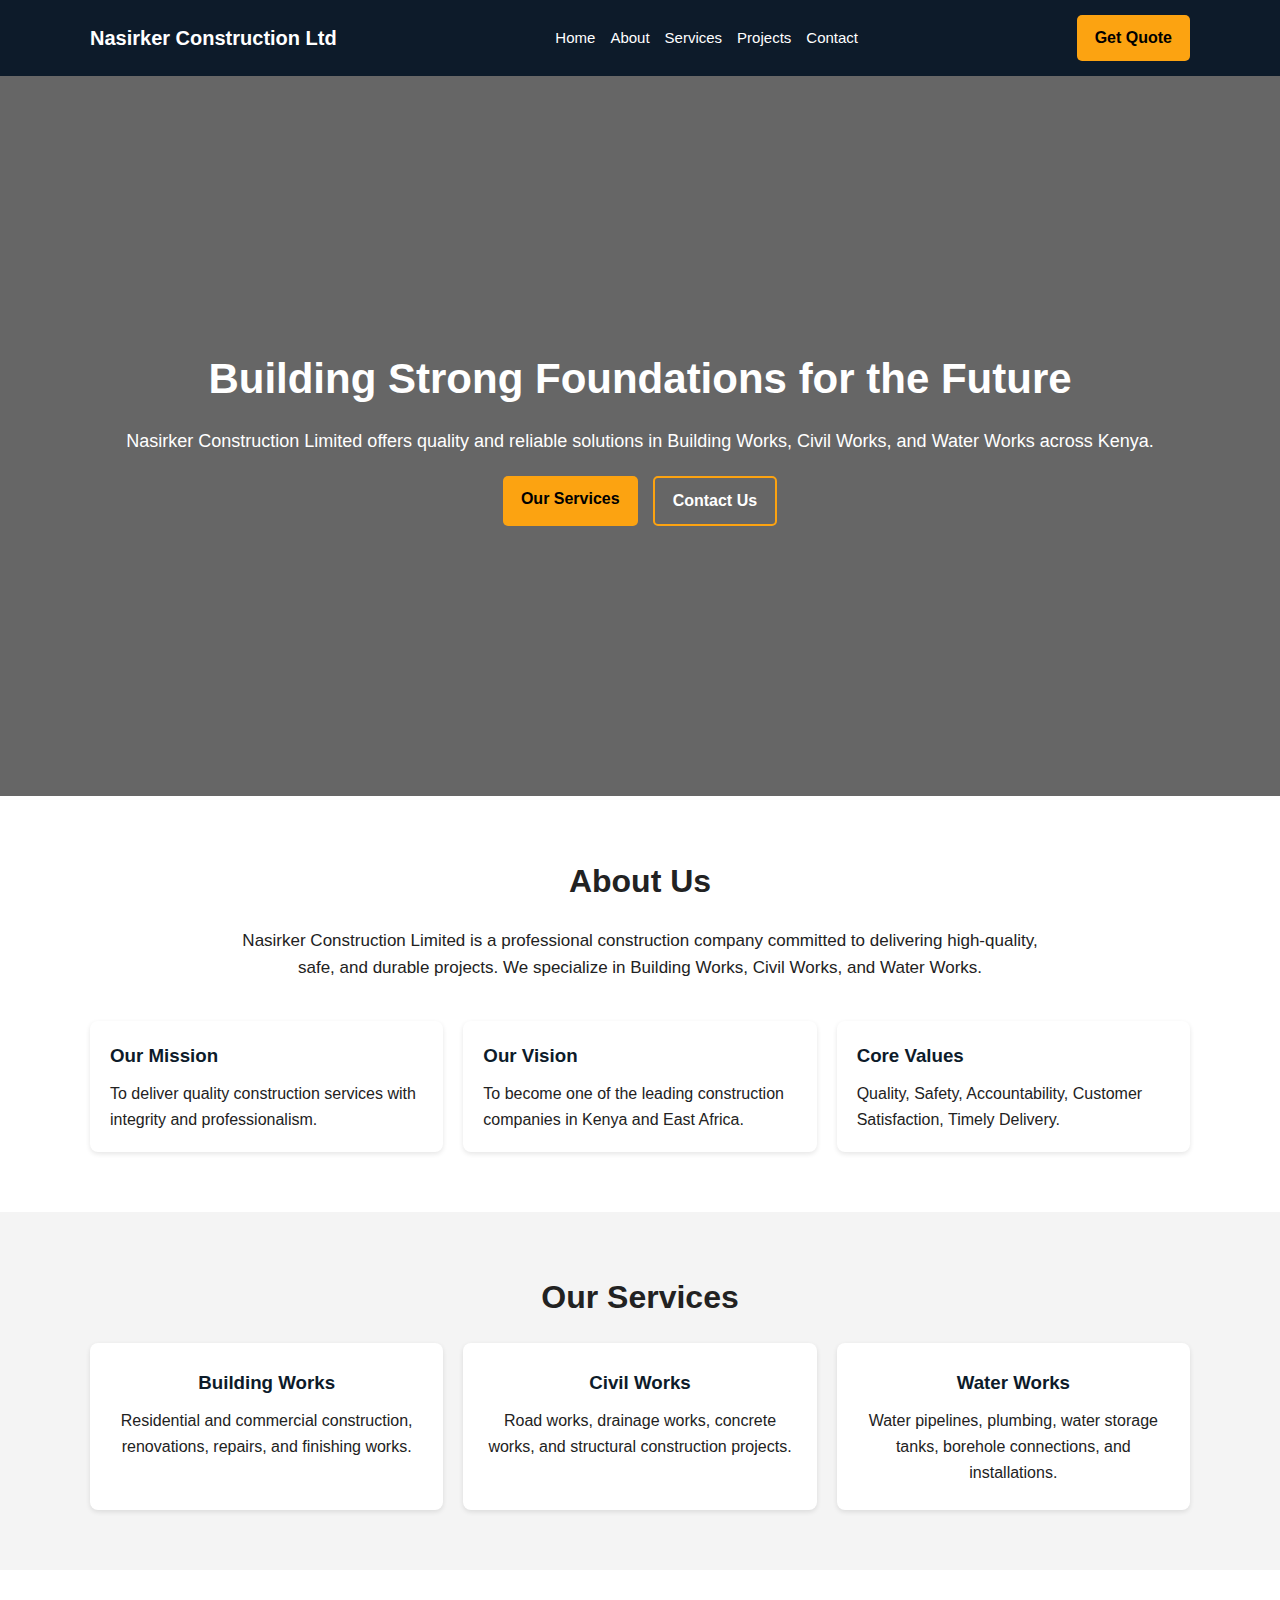
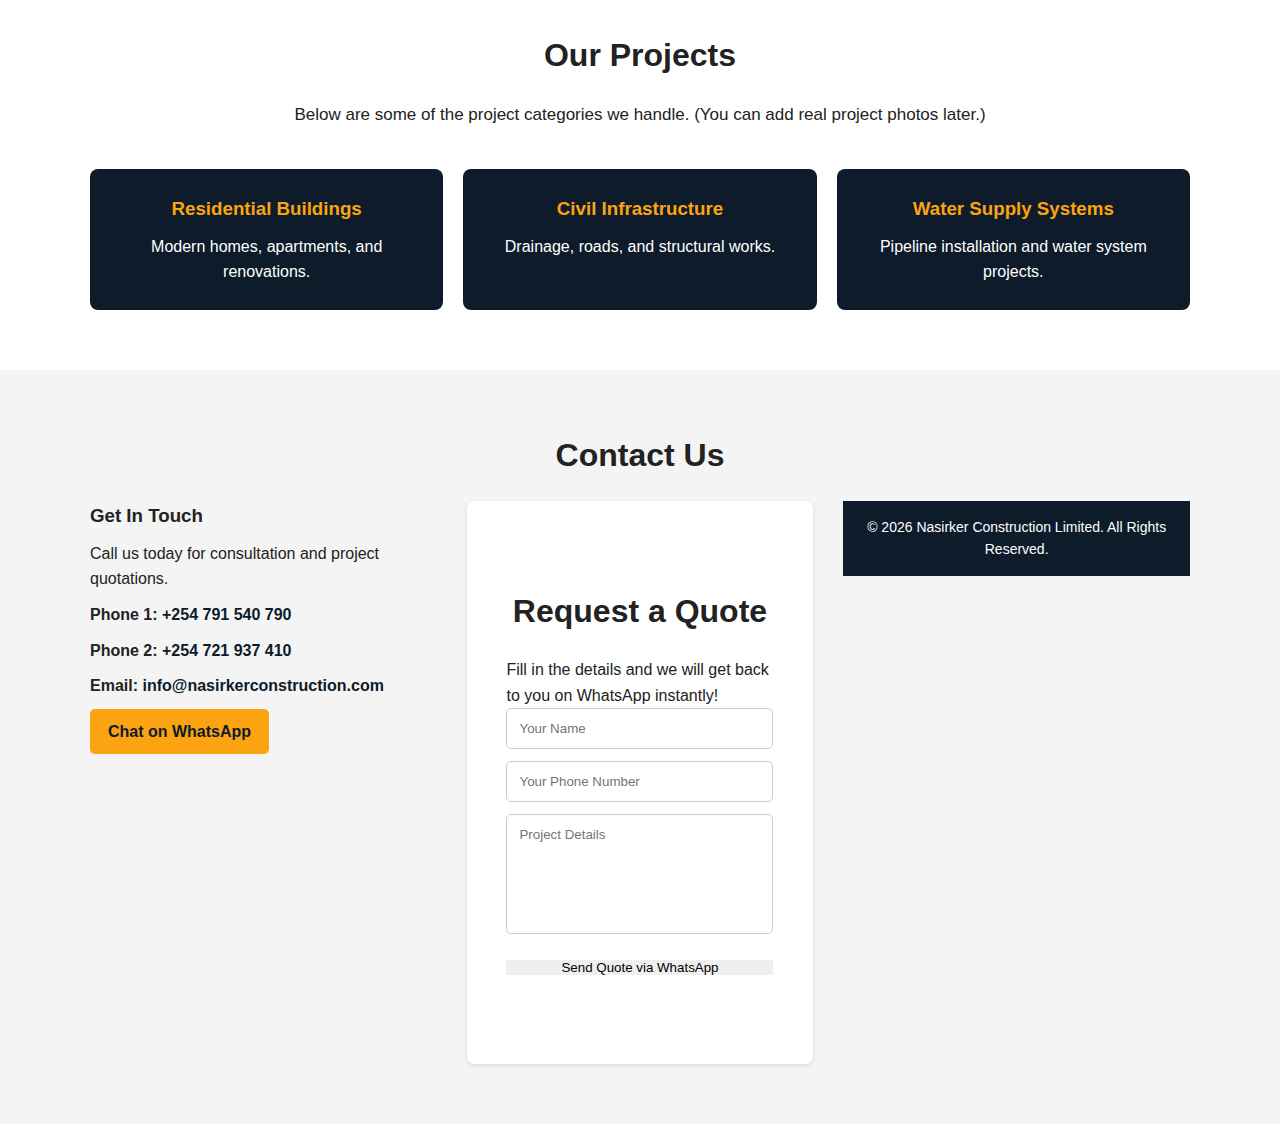
<file: index.html>
<!DOCTYPE html>
<html lang="en">
<head>
  <meta charset="UTF-8" />
  <meta name="viewport" content="width=device-width, initial-scale=1.0" />
  <title>Nasirker Construction Limited</title>
  <link rel="stylesheet" href="style.css" />
</head>
<body>

  <!-- HEADER -->
  <header>
    <div class="container header-flex">
      <h1 class="logo">Nasirker Construction Ltd</h1>

      <nav>
        <ul class="nav-links">
          <li><a href="#home">Home</a></li>
          <li><a href="#about">About</a></li>
          <li><a href="#services">Services</a></li>
          <li><a href="#projects">Projects</a></li>
          <li><a href="#contact">Contact</a></li>
        </ul>
      </nav>

      <a class="btn" href="#contact">Get Quote</a>
    </div>
  </header>

  <!-- HERO SECTION -->
  <section class="hero" id="home">
    <div class="container hero-content">
      <h2>Building Strong Foundations for the Future</h2>
      <p>
        Nasirker Construction Limited offers quality and reliable solutions in
        Building Works, Civil Works, and Water Works across Kenya.
      </p>

      <div class="hero-buttons">
        <a class="btn" href="#services">Our Services</a>
        <a class="btn-outline" href="#contact">Contact Us</a>
      </div>
    </div>
  </section>

  <!-- ABOUT SECTION -->
  <section class="section" id="about">
    <div class="container">
      <h2 class="section-title">About Us</h2>
      <p class="section-text">
        Nasirker Construction Limited is a professional construction company
        committed to delivering high-quality, safe, and durable projects.
        We specialize in Building Works, Civil Works, and Water Works.
      </p>

      <div class="about-box">
        <div class="about-card">
          <h3>Our Mission</h3>
          <p>To deliver quality construction services with integrity and professionalism.</p>
        </div>

        <div class="about-card">
          <h3>Our Vision</h3>
          <p>To become one of the leading construction companies in Kenya and East Africa.</p>
        </div>

        <div class="about-card">
          <h3>Core Values</h3>
          <p>Quality, Safety, Accountability, Customer Satisfaction, Timely Delivery.</p>
        </div>
      </div>
    </div>
  </section>

  <!-- SERVICES SECTION -->
  <section class="section gray" id="services">
    <div class="container">
      <h2 class="section-title">Our Services</h2>

      <div class="service-box">
        <div class="service-card">
          <h3>Building Works</h3>
          <p>Residential and commercial construction, renovations, repairs, and finishing works.</p>
        </div>

        <div class="service-card">
          <h3>Civil Works</h3>
          <p>Road works, drainage works, concrete works, and structural construction projects.</p>
        </div>

        <div class="service-card">
          <h3>Water Works</h3>
          <p>Water pipelines, plumbing, water storage tanks, borehole connections, and installations.</p>
        </div>
      </div>
    </div>
  </section>

  <!-- PROJECTS SECTION -->
  <section class="section" id="projects">
    <div class="container">
      <h2 class="section-title">Our Projects</h2>
      <p class="section-text">
        Below are some of the project categories we handle. (You can add real project photos later.)
      </p>

      <div class="projects-box">
        <div class="project-card">
          <h3>Residential Buildings</h3>
          <p>Modern homes, apartments, and renovations.</p>
        </div>

        <div class="project-card">
          <h3>Civil Infrastructure</h3>
          <p>Drainage, roads, and structural works.</p>
        </div>

        <div class="project-card">
          <h3>Water Supply Systems</h3>
          <p>Pipeline installation and water system projects.</p>
        </div>
      </div>
    </div>
  </section>

  <!-- CONTACT SECTION -->
  <section class="section gray" id="contact">
    <div class="container">
      <h2 class="section-title">Contact Us</h2>

      <div class="contact-box">

        <div class="contact-info">
          <h3>Get In Touch</h3>
          <p>Call us today for consultation and project quotations.</p>

          <p><strong>Phone 1:</strong> <a href="tel:+254791540790">+254 791 540 790</a></p>
          <p><strong>Phone 2:</strong> <a href="tel:+254721937410">+254 721 937 410</a></p>

          <p><strong>Email:</strong> <a href="mailto:info@nasirkerconstruction.com">info@nasirkerconstruction.com</a></p>

          <a class="btn" href="https://wa.me/254791540790" target="_blank">Chat on WhatsApp</a>
        </div>

        <form class="contact-form">
        <!-- REQUEST A QUOTE SECTION -->
<section class="section" id="quote">
  <div class="container">
    <h2 class="section-title">Request a Quote</h2>
    <p>Fill in the details and we will get back to you on WhatsApp instantly!</p>

   <form onsubmit="window.open(
  'https://wa.me/254791540790?text=' +
  encodeURIComponent(
    'Hi! I am ' + document.getElementById('name').value +
    ' (' + document.getElementById('phone').value + ') and I want a quote: ' +
    document.getElementById('project').value
  ),
  '_blank'
); return false;">

  <input type="text" id="name" placeholder="Your Name" required>
  <input type="text" id="phone" placeholder="Your Phone Number" required>
  <textarea id="project" placeholder="Project Details" required></textarea>
  <button type="submit">Send Quote via WhatsApp</button>
</form>

  </div>
</section>


  <!-- FOOTER -->
  <footer>
    <div class="container footer-flex">
      <p>© 2026 Nasirker Construction Limited. All Rights Reserved.</p>
    </div>
  </footer>

</body>
</html>
</file>
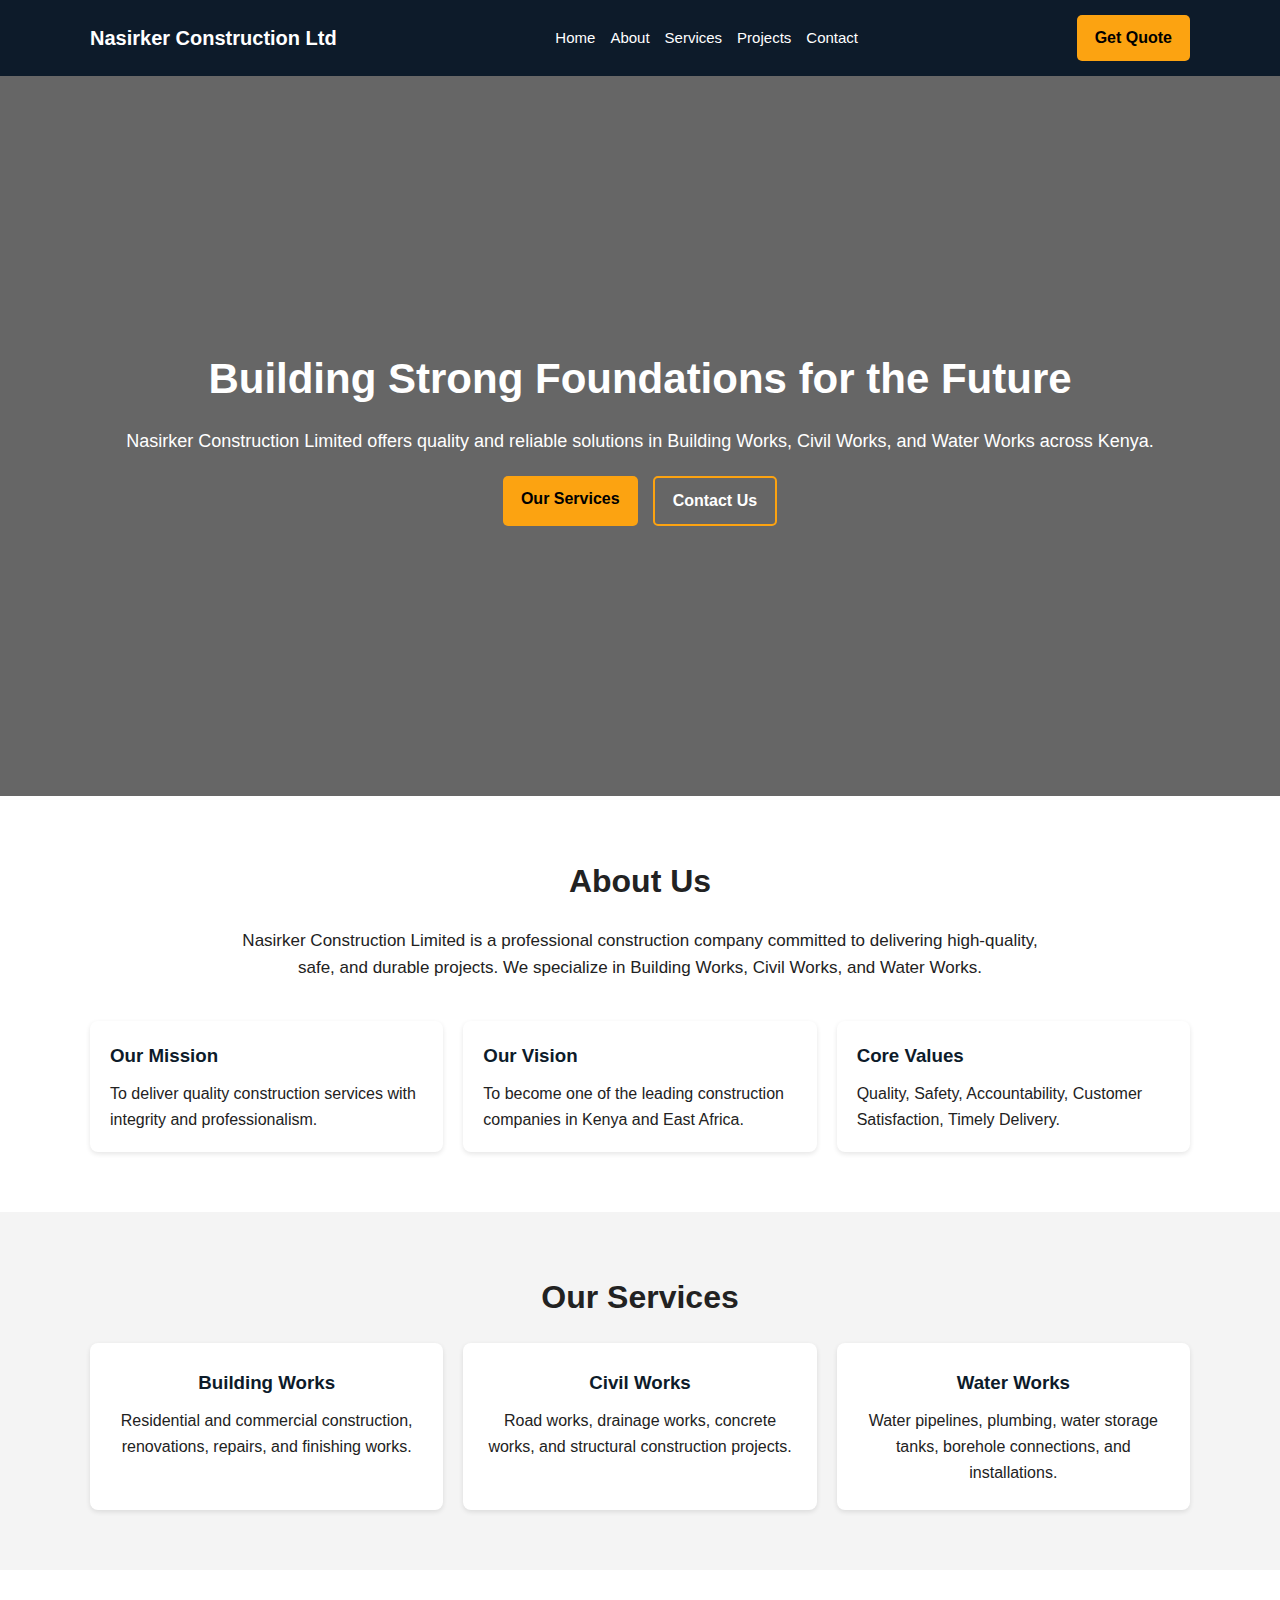
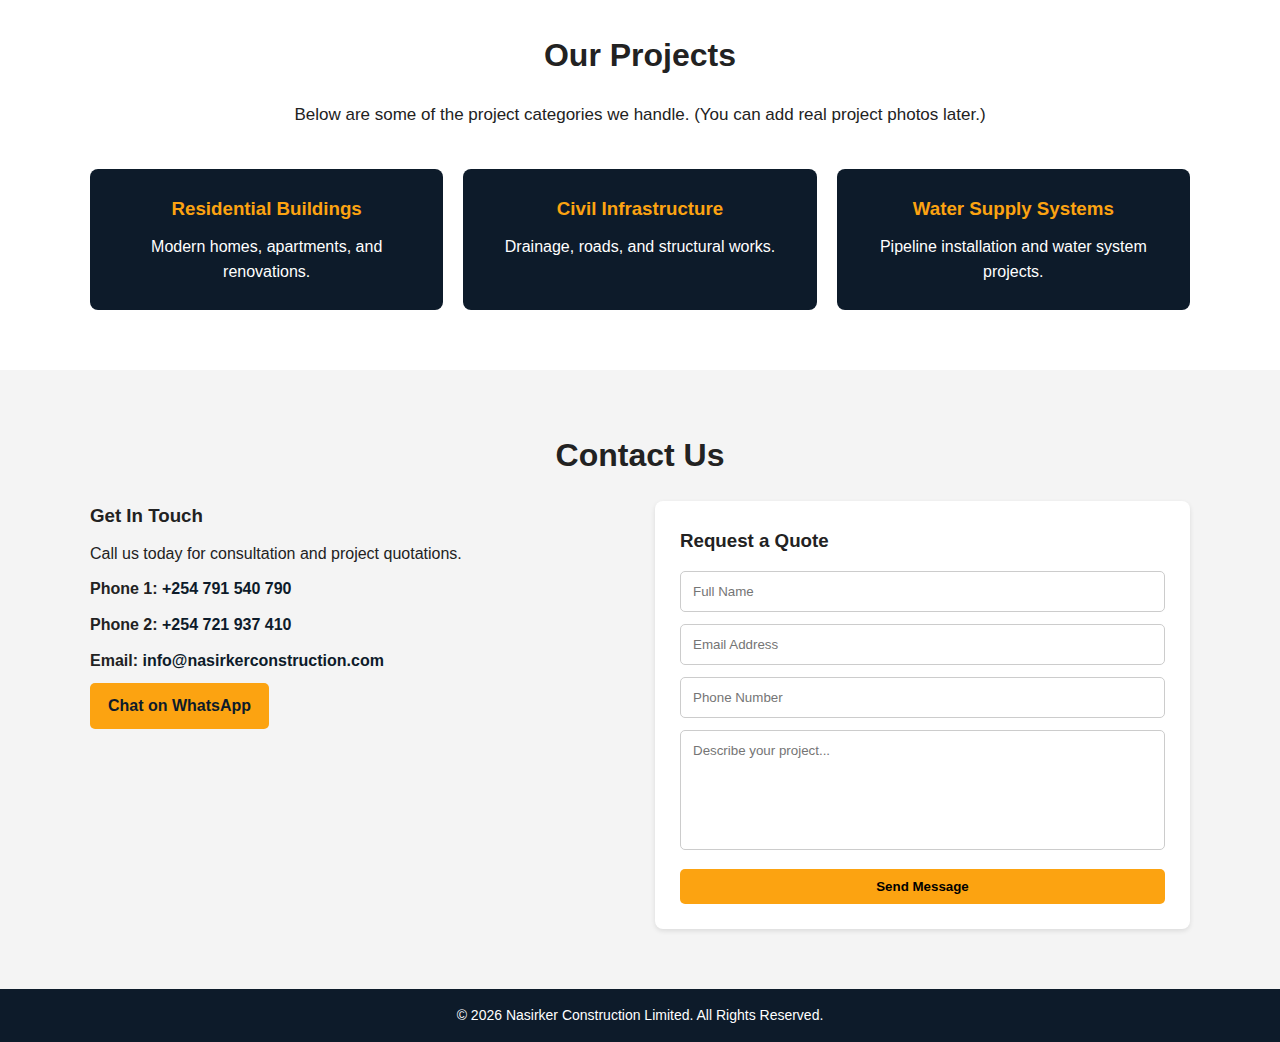
<file: nasirker-website/index.html>
<!DOCTYPE html>
<html lang="en">
<head>
  <meta charset="UTF-8" />
  <meta name="viewport" content="width=device-width, initial-scale=1.0" />
  <title>Nasirker Construction Limited</title>
  <link rel="stylesheet" href="style.css" />
</head>
<body>

  <!-- HEADER -->
  <header>
    <div class="container header-flex">
      <h1 class="logo">Nasirker Construction Ltd</h1>

      <nav>
        <ul class="nav-links">
          <li><a href="#home">Home</a></li>
          <li><a href="#about">About</a></li>
          <li><a href="#services">Services</a></li>
          <li><a href="#projects">Projects</a></li>
          <li><a href="#contact">Contact</a></li>
        </ul>
      </nav>

      <a class="btn" href="#contact">Get Quote</a>
    </div>
  </header>

  <!-- HERO SECTION -->
  <section class="hero" id="home">
    <div class="container hero-content">
      <h2>Building Strong Foundations for the Future</h2>
      <p>
        Nasirker Construction Limited offers quality and reliable solutions in
        Building Works, Civil Works, and Water Works across Kenya.
      </p>

      <div class="hero-buttons">
        <a class="btn" href="#services">Our Services</a>
        <a class="btn-outline" href="#contact">Contact Us</a>
      </div>
    </div>
  </section>

  <!-- ABOUT SECTION -->
  <section class="section" id="about">
    <div class="container">
      <h2 class="section-title">About Us</h2>
      <p class="section-text">
        Nasirker Construction Limited is a professional construction company
        committed to delivering high-quality, safe, and durable projects.
        We specialize in Building Works, Civil Works, and Water Works.
      </p>

      <div class="about-box">
        <div class="about-card">
          <h3>Our Mission</h3>
          <p>To deliver quality construction services with integrity and professionalism.</p>
        </div>

        <div class="about-card">
          <h3>Our Vision</h3>
          <p>To become one of the leading construction companies in Kenya and East Africa.</p>
        </div>

        <div class="about-card">
          <h3>Core Values</h3>
          <p>Quality, Safety, Accountability, Customer Satisfaction, Timely Delivery.</p>
        </div>
      </div>
    </div>
  </section>

  <!-- SERVICES SECTION -->
  <section class="section gray" id="services">
    <div class="container">
      <h2 class="section-title">Our Services</h2>

      <div class="service-box">
        <div class="service-card">
          <h3>Building Works</h3>
          <p>Residential and commercial construction, renovations, repairs, and finishing works.</p>
        </div>

        <div class="service-card">
          <h3>Civil Works</h3>
          <p>Road works, drainage works, concrete works, and structural construction projects.</p>
        </div>

        <div class="service-card">
          <h3>Water Works</h3>
          <p>Water pipelines, plumbing, water storage tanks, borehole connections, and installations.</p>
        </div>
      </div>
    </div>
  </section>

  <!-- PROJECTS SECTION -->
  <section class="section" id="projects">
    <div class="container">
      <h2 class="section-title">Our Projects</h2>
      <p class="section-text">
        Below are some of the project categories we handle. (You can add real project photos later.)
      </p>

      <div class="projects-box">
        <div class="project-card">
          <h3>Residential Buildings</h3>
          <p>Modern homes, apartments, and renovations.</p>
        </div>

        <div class="project-card">
          <h3>Civil Infrastructure</h3>
          <p>Drainage, roads, and structural works.</p>
        </div>

        <div class="project-card">
          <h3>Water Supply Systems</h3>
          <p>Pipeline installation and water system projects.</p>
        </div>
      </div>
    </div>
  </section>

  <!-- CONTACT SECTION -->
  <section class="section gray" id="contact">
    <div class="container">
      <h2 class="section-title">Contact Us</h2>

      <div class="contact-box">

        <div class="contact-info">
          <h3>Get In Touch</h3>
          <p>Call us today for consultation and project quotations.</p>

          <p><strong>Phone 1:</strong> <a href="tel:+254791540790">+254 791 540 790</a></p>
          <p><strong>Phone 2:</strong> <a href="tel:+254721937410">+254 721 937 410</a></p>

          <p><strong>Email:</strong> <a href="mailto:info@nasirkerconstruction.com">info@nasirkerconstruction.com</a></p>

          <a class="btn" href="https://wa.me/254791540790" target="_blank">Chat on WhatsApp</a>
        </div>

        <form class="contact-form">
          <h3>Request a Quote</h3>

          <input type="text" placeholder="Full Name" required />
          <input type="email" placeholder="Email Address" required />
          <input type="text" placeholder="Phone Number" required />

          <textarea placeholder="Describe your project..." required></textarea>

          <button type="submit" class="btn">Send Message</button>
        </form>

      </div>
    </div>
  </section>

  <!-- FOOTER -->
  <footer>
    <div class="container footer-flex">
      <p>© 2026 Nasirker Construction Limited. All Rights Reserved.</p>
    </div>
  </footer>

</body>
</html>
</file>
<file: style.css>
* {
  margin: 0;
  padding: 0;
  box-sizing: border-box;
  font-family: Arial, sans-serif;
}

body {
  line-height: 1.6;
  background: #ffffff;
  color: #222;
}

.container {
  width: 90%;
  max-width: 1100px;
  margin: auto;
}

/* HEADER */
header {
  background: #0d1b2a;
  padding: 15px 0;
  position: sticky;
  top: 0;
  z-index: 1000;
}

.header-flex {
  display: flex;
  align-items: center;
  justify-content: space-between;
}

.logo {
  color: white;
  font-size: 20px;
  font-weight: bold;
}

.nav-links {
  list-style: none;
  display: flex;
  gap: 15px;
}

.nav-links a {
  text-decoration: none;
  color: white;
  font-size: 15px;
}

.nav-links a:hover {
  color: #fca311;
}

/* BUTTONS */
.btn {
  background: #fca311;
  color: black;
  padding: 10px 18px;
  text-decoration: none;
  border-radius: 5px;
  font-weight: bold;
  display: inline-block;
}

.btn:hover {
  background: #ffb703;
}

.btn-outline {
  border: 2px solid #fca311;
  color: white;
  padding: 10px 18px;
  text-decoration: none;
  border-radius: 5px;
  font-weight: bold;
}

.btn-outline:hover {
  background: #fca311;
  color: black;
}

/* HERO */
.hero {
  background: linear-gradient(rgba(0,0,0,0.6), rgba(0,0,0,0.6)),
    url("https://images.unsplash.com/photo-1503387762-592deb58ef4e?auto=format&fit=crop&w=1600&q=80");
  background-size: cover;
  background-position: center;
  height: 80vh;
  display: flex;
  align-items: center;
  text-align: center;
  color: white;
}

.hero-content h2 {
  font-size: 42px;
  margin-bottom: 15px;
}

.hero-content p {
  font-size: 18px;
  margin-bottom: 20px;
}

.hero-buttons {
  display: flex;
  justify-content: center;
  gap: 15px;
}

/* SECTION */
.section {
  padding: 60px 0;
}

.gray {
  background: #f4f4f4;
}

.section-title {
  text-align: center;
  font-size: 32px;
  margin-bottom: 20px;
}

.section-text {
  text-align: center;
  margin-bottom: 40px;
  font-size: 17px;
  max-width: 800px;
  margin-left: auto;
  margin-right: auto;
}

/* ABOUT */
.about-box {
  display: grid;
  grid-template-columns: repeat(auto-fit, minmax(220px, 1fr));
  gap: 20px;
}

.about-card {
  background: white;
  padding: 20px;
  border-radius: 8px;
  box-shadow: 0px 2px 5px rgba(0,0,0,0.1);
}

.about-card h3 {
  margin-bottom: 10px;
  color: #0d1b2a;
}

/* SERVICES */
.service-box {
  display: grid;
  grid-template-columns: repeat(auto-fit, minmax(250px, 1fr));
  gap: 20px;
}

.service-card {
  background: white;
  padding: 25px;
  border-radius: 8px;
  box-shadow: 0px 2px 5px rgba(0,0,0,0.1);
  text-align: center;
}

.service-card h3 {
  margin-bottom: 10px;
  color: #0d1b2a;
}

/* PROJECTS */
.projects-box {
  display: grid;
  grid-template-columns: repeat(auto-fit, minmax(250px, 1fr));
  gap: 20px;
}

.project-card {
  background: #0d1b2a;
  color: white;
  padding: 25px;
  border-radius: 8px;
  text-align: center;
}

.project-card h3 {
  margin-bottom: 10px;
  color: #fca311;
}

/* CONTACT */
.contact-box {
  display: grid;
  grid-template-columns: repeat(auto-fit, minmax(300px, 1fr));
  gap: 30px;
  align-items: start;
}

.contact-info h3 {
  margin-bottom: 10px;
}

.contact-info p {
  margin-bottom: 10px;
}

.contact-info a {
  color: #0d1b2a;
  text-decoration: none;
  font-weight: bold;
}

.contact-form {
  background: white;
  padding: 25px;
  border-radius: 8px;
  box-shadow: 0px 2px 5px rgba(0,0,0,0.1);
}

.contact-form h3 {
  margin-bottom: 15px;
}

.contact-form input,
.contact-form textarea {
  width: 100%;
  padding: 12px;
  margin-bottom: 12px;
  border: 1px solid #ccc;
  border-radius: 5px;
}

.contact-form textarea {
  height: 120px;
  resize: none;
}

.contact-form button {
  border: none;
  cursor: pointer;
  width: 100%;
}

/* FOOTER */
footer {
  background: #0d1b2a;
  padding: 15px 0;
  text-align: center;
  color: white;
  font-size: 14px;
}
</file>
<file: nasirker-website/style.css>
* {
  margin: 0;
  padding: 0;
  box-sizing: border-box;
  font-family: Arial, sans-serif;
}

body {
  line-height: 1.6;
  background: #ffffff;
  color: #222;
}

.container {
  width: 90%;
  max-width: 1100px;
  margin: auto;
}

/* HEADER */
header {
  background: #0d1b2a;
  padding: 15px 0;
  position: sticky;
  top: 0;
  z-index: 1000;
}

.header-flex {
  display: flex;
  align-items: center;
  justify-content: space-between;
}

.logo {
  color: white;
  font-size: 20px;
  font-weight: bold;
}

.nav-links {
  list-style: none;
  display: flex;
  gap: 15px;
}

.nav-links a {
  text-decoration: none;
  color: white;
  font-size: 15px;
}

.nav-links a:hover {
  color: #fca311;
}

/* BUTTONS */
.btn {
  background: #fca311;
  color: black;
  padding: 10px 18px;
  text-decoration: none;
  border-radius: 5px;
  font-weight: bold;
  display: inline-block;
}

.btn:hover {
  background: #ffb703;
}

.btn-outline {
  border: 2px solid #fca311;
  color: white;
  padding: 10px 18px;
  text-decoration: none;
  border-radius: 5px;
  font-weight: bold;
}

.btn-outline:hover {
  background: #fca311;
  color: black;
}

/* HERO */
.hero {
  background: linear-gradient(rgba(0,0,0,0.6), rgba(0,0,0,0.6)),
    url("https://images.unsplash.com/photo-1503387762-592deb58ef4e?auto=format&fit=crop&w=1600&q=80");
  background-size: cover;
  background-position: center;
  height: 80vh;
  display: flex;
  align-items: center;
  text-align: center;
  color: white;
}

.hero-content h2 {
  font-size: 42px;
  margin-bottom: 15px;
}

.hero-content p {
  font-size: 18px;
  margin-bottom: 20px;
}

.hero-buttons {
  display: flex;
  justify-content: center;
  gap: 15px;
}

/* SECTION */
.section {
  padding: 60px 0;
}

.gray {
  background: #f4f4f4;
}

.section-title {
  text-align: center;
  font-size: 32px;
  margin-bottom: 20px;
}

.section-text {
  text-align: center;
  margin-bottom: 40px;
  font-size: 17px;
  max-width: 800px;
  margin-left: auto;
  margin-right: auto;
}

/* ABOUT */
.about-box {
  display: grid;
  grid-template-columns: repeat(auto-fit, minmax(220px, 1fr));
  gap: 20px;
}

.about-card {
  background: white;
  padding: 20px;
  border-radius: 8px;
  box-shadow: 0px 2px 5px rgba(0,0,0,0.1);
}

.about-card h3 {
  margin-bottom: 10px;
  color: #0d1b2a;
}

/* SERVICES */
.service-box {
  display: grid;
  grid-template-columns: repeat(auto-fit, minmax(250px, 1fr));
  gap: 20px;
}

.service-card {
  background: white;
  padding: 25px;
  border-radius: 8px;
  box-shadow: 0px 2px 5px rgba(0,0,0,0.1);
  text-align: center;
}

.service-card h3 {
  margin-bottom: 10px;
  color: #0d1b2a;
}

/* PROJECTS */
.projects-box {
  display: grid;
  grid-template-columns: repeat(auto-fit, minmax(250px, 1fr));
  gap: 20px;
}

.project-card {
  background: #0d1b2a;
  color: white;
  padding: 25px;
  border-radius: 8px;
  text-align: center;
}

.project-card h3 {
  margin-bottom: 10px;
  color: #fca311;
}

/* CONTACT */
.contact-box {
  display: grid;
  grid-template-columns: repeat(auto-fit, minmax(300px, 1fr));
  gap: 30px;
  align-items: start;
}

.contact-info h3 {
  margin-bottom: 10px;
}

.contact-info p {
  margin-bottom: 10px;
}

.contact-info a {
  color: #0d1b2a;
  text-decoration: none;
  font-weight: bold;
}

.contact-form {
  background: white;
  padding: 25px;
  border-radius: 8px;
  box-shadow: 0px 2px 5px rgba(0,0,0,0.1);
}

.contact-form h3 {
  margin-bottom: 15px;
}

.contact-form input,
.contact-form textarea {
  width: 100%;
  padding: 12px;
  margin-bottom: 12px;
  border: 1px solid #ccc;
  border-radius: 5px;
}

.contact-form textarea {
  height: 120px;
  resize: none;
}

.contact-form button {
  border: none;
  cursor: pointer;
  width: 100%;
}

/* FOOTER */
footer {
  background: #0d1b2a;
  padding: 15px 0;
  text-align: center;
  color: white;
  font-size: 14px;
}
</file>
